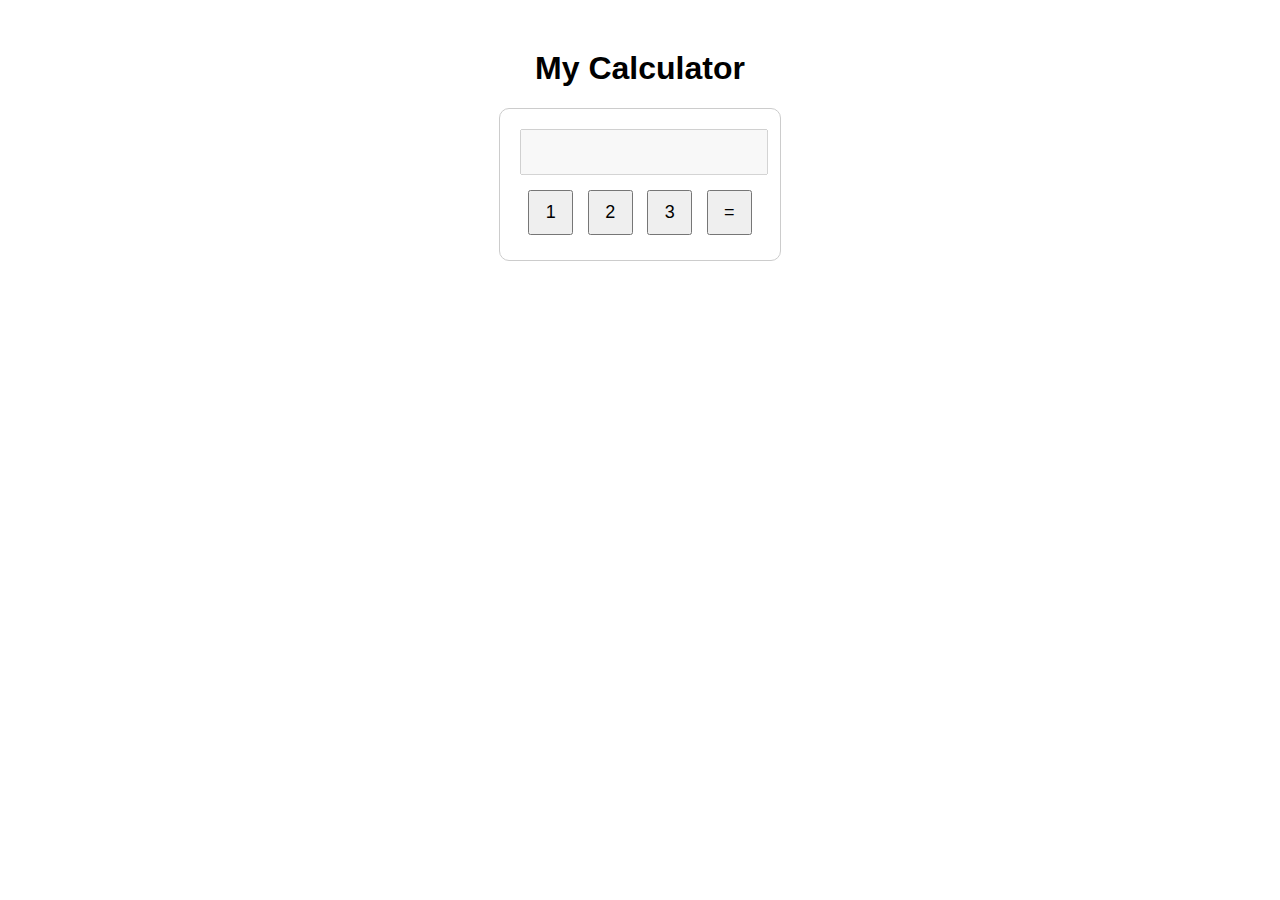
<file: index.html>
<!DOCTYPE html>
<html lang="en">
<head>
  <meta charset="UTF-8">
  <meta name="viewport" content="width=device-width, initial-scale=1.0">
  <title>Calculator</title>
  <style>
    body {
      font-family: Arial, sans-serif;
      text-align: center;
      margin-top: 50px;
    }
    .calculator {
      display: inline-block;
      border: 1px solid #ccc;
      padding: 20px;
      border-radius: 10px;
    }
    input {
      width: 100%;
      height: 40px;
      text-align: right;
      margin-bottom: 10px;
      font-size: 18px;
    }
    button {
      width: 45px;
      height: 45px;
      margin: 5px;
      font-size: 18px;
    }
  </style>
</head>
<body>
  <h1>My Calculator</h1>
  <div class="calculator">
    <input type="text" id="display" disabled>
    <br>
    <button onclick="appendValue('1')">1</button>
    <button onclick="appendValue('2')">2</button>
    <button onclick="appendValue('3')">3</button>
    <button onclick="calculate()">=</button>
  </div>

  <script src="script.js"></script>
</body>
</html>
</file>
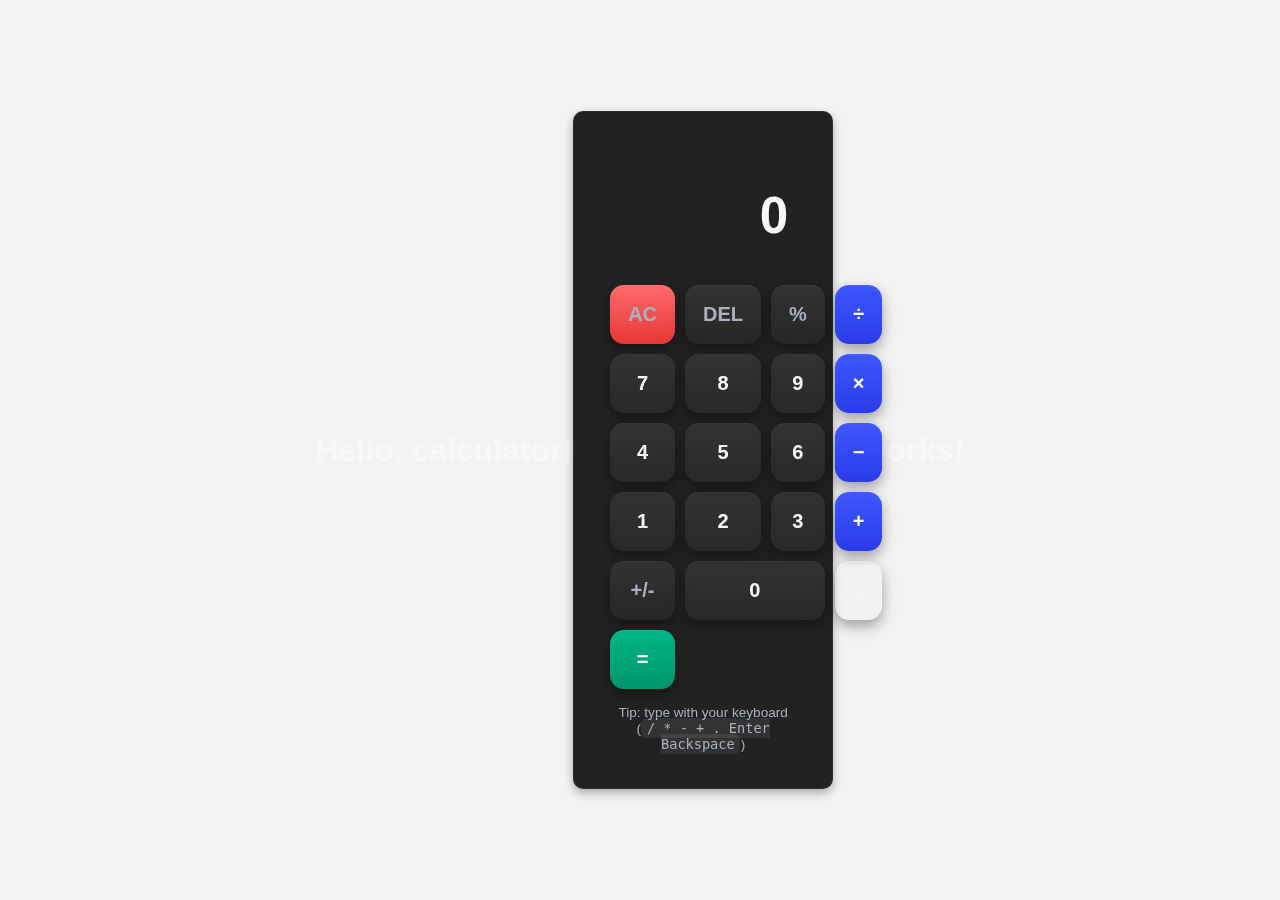
<file: index.html.html>
<!doctype html> <html> <head> <meta charset="utf-8" /> <meta name="viewport" content="width=device-width,initial-scale=1" /> <title>Calculator</title> </head> <body> <h1>Hello, calculator!</h1> </body> </html>
<!doctype html>
<html lang="en">
<head>
  <meta charset="utf-8" />
  <meta name="viewport" content="width=device-width,initial-scale=1" />
  <title>Calculator</title>
  <style>
    :root {
      --bg: #0e0f12;
      --panel: #1b1f2a;
      --text: #f7f8fa;
      --muted: #a9b0bf;
      --radius: 16px;
    }
    * { box-sizing: border-box; }
    body {
      margin: 0;
      font-family: ui-sans-serif, system-ui, -apple-system, Segoe UI, Roboto, Helvetica, Arial;
      background: radial-gradient(1200px 800px at 80% -10%, #1a2040, #0b0c12 60%, #08090d);
      color: var(--text);
      min-height: 100vh;
      display: grid;
      place-items: center;
      padding: 24px;
    }
    .calculator {
      width: min(420px, 100%);
      background: color-mix(in srgb, var(--panel), transparent 20%);
      border-radius: var(--radius);
      border: 1px solid rgba(255,255,255,.06);
      box-shadow: 0 30px 60px rgba(0,0,0,.5), inset 0 1px 0 rgba(255,255,255,.04);
      backdrop-filter: blur(8px);
    }
    .display {
      padding: 24px;
      text-align: right;
    }
    .prev {
      min-height: 24px;
      color: var(--muted);
      font-size: 0.95rem;
      letter-spacing: .5px;
    }
    .curr {
      margin-top: 6px;
      font-size: clamp(2rem, 8vw, 3.2rem);
      font-weight: 700;
      overflow: hidden;
      text-overflow: ellipsis;
      white-space: nowrap;
    }
    .grid {
      display: grid;
      grid-template-columns: repeat(4, 1fr);
      gap: 10px;
      padding: 16px;
    }
    button {
      appearance: none;
      border: none;
      border-radius: 14px;
      padding: 18px;
      font-size: 1.25rem;
      font-weight: 600;
      color: var(--text);
      background: linear-gradient(180deg, rgba(255,255,255,.08), rgba(255,255,255,.03));
      box-shadow: 0 6px 14px rgba(0,0,0,.35), inset 0 1px 0 rgba(255,255,255,.04);
      cursor: pointer;
      transition: transform .05s ease, filter .2s ease, background .2s ease;
    }
    button:active { transform: translateY(1px) scale(0.995); }
    button:hover { filter: brightness(1.05); }
    button.operator { background: linear-gradient(180deg, #3e57ff, #2a3ce8); }
    button.equal { background: linear-gradient(180deg, #00B686, #00956c); }
    button.secondary { background: linear-gradient(180deg, rgba(255,255,255,.08), rgba(255,255,255,.02)); color: var(--muted); }
    button.wide { grid-column: span 2; }
    button.danger { background: linear-gradient(180deg, #ff6b6b, #e63737); }
    .footer {
      padding: 0 16px 16px;
      text-align: center;
      color: var(--muted);
      font-size: .85rem;
    }
    .kbd {
      font-family: ui-monospace, SFMono-Regular, Menlo, Consolas, monospace;
      background: rgba(255,255,255,.08);
      border-radius: 6px;
      padding: 2px 6px;
    }
    @media (max-width: 380px) {
      button { padding: 16px; font-size: 1.1rem; }
    }
  </style>
</head>
<body>
  <div class="calculator" role="application" aria-label="Calculator">
    <div class="display" aria-live="polite">
      <div class="prev" id="prev"></div>
      <div class="curr" id="curr">0</div>
    </div>
    <div class="grid">
      <button class="secondary danger" data-action="clear">AC</button>
      <button class="secondary" data-action="delete">DEL</button>
      <button class="secondary" data-action="percent">%</button>
      <button class="operator" data-operator="÷">÷</button>

      <button data-digit="7">7</button>
      <button data-digit="8">8</button>
      <button data-digit="9">9</button>
      <button class="operator" data-operator="×">×</button>

      <button data-digit="4">4</button>
      <button data-digit="5">5</button>
      <button data-digit="6">6</button>
      <button class="operator" data-operator="−">−</button>

      <button data-digit="1">1</button>
      <button data-digit="2">2</button>
      <button data-digit="3">3</button>
      <button class="operator" data-operator="+">+</button>

      <button class="secondary" data-action="sign">+/-</button>
      <button data-digit="0" class="wide">0</button>
      <button data-dot="." aria-label="decimal point">.</button>
      <button class="equal" data-action="equals">=</button>
    </div>
    <div class="footer">
      Tip: type with your keyboard (<span class="kbd">/ * - + . Enter Backspace</span>)
    </div>
  </div>

  <script>
    (function () {
      const prevEl = document.getElementById('prev');
      const currEl = document.getElementById('curr');

      let previous = '';
      let current = '0';
      let operator = null;
      let overwrite = true;

      function format(numStr) {
        if (numStr === 'Error' || numStr === 'Cannot divide by 0') return numStr;
        if (!numStr || numStr === '-') return numStr || '0';
        let [intPart, decPart] = numStr.split('.');
        const sign = intPart.startsWith('-') ? '-' : '';
        intPart = intPart.replace('-', '');
        intPart = Number(intPart || '0').toLocaleString(undefined, { maximumFractionDigits: 0 });
        return sign + (decPart ? intPart + '.' + decPart : intPart);
      }

      function setCurrent(value) {
        current = value;
        currEl.textContent = format(current);
      }

      function setPrev(text) {
        prevEl.textContent = text || '';
      }

      function clearAll() {
        previous = '';
        current = '0';
        operator = null;
        overwrite = true;
        setPrev('');
        setCurrent('0');
      }

      function deleteDigit() {
        if (overwrite) return;
        if (current.length <= 1 || (current.length === 2 && current.startsWith('-'))) {
          setCurrent('0');
          overwrite = true;
        } else {
          setCurrent(current.slice(0, -1));
        }
      }

      function appendDigit(d) {
        if (overwrite) {
          setCurrent(d === '0' ? '0' : d);
          overwrite = false;
          return;
        }
        if (current.length >= 18) return;
        setCurrent(current === '0' ? d : current + d);
      }

      function appendDot() {
        if (overwrite) {
          setCurrent('0.');
          overwrite = false;
          return;
        }
        if (current.includes('.')) return;
        setCurrent(current + '.');
      }

      function toggleSign() {
        if (current === '0') return;
        setCurrent(current.startsWith('-') ? current.slice(1) : '-' + current);
        overwrite = false;
      }

      function toNumber(s) { return parseFloat(s); }

      function roundSmart(n) {
        const str = Number(n).toPrecision(12);
        return parseFloat(str).toString();
      }

      function percent() {
        const n = toNumber(current);
        if (isNaN(n)) return;
        setCurrent(roundSmart(n / 100));
        overwrite = true;
      }

      function chooseOperator(op) {
        if (operator && !overwrite) compute();
        operator = op;
        previous = current;
        setPrev(format(previous) + ' ' + operator);
        overwrite = true;
      }

      function compute() {
        if (!operator || previous === '' || overwrite) return;
        const a = toNumber(previous);
        const b = toNumber(current);
        let result;
        switch (operator) {
          case '+': result = a + b; break;
          case '−': result = a - b; break;
          case '×': result = a * b; break;
          case '÷':
            if (b === 0) {
              setPrev('');
              setCurrent('Cannot divide by 0');
              operator = null;
              previous = '';
              overwrite = true;
              return;
            }
            result = a / b; 
            break;
          default: return;
        }
        result = roundSmart(result);
        setPrev('');
        setCurrent(result);
        operator = null;
        previous = '';
        overwrite = true;
      }

      // Clicks
      document.querySelector('.grid').addEventListener('click', (e) => {
        const btn = e.target.closest('button');
        if (!btn) return;
        const digit = btn.getAttribute('data-digit');
        const op = btn.getAttribute('data-operator');
        const action = btn.getAttribute('data-action');
        if (digit) appendDigit(digit);
        else if (op) chooseOperator(op);
        else if (btn.hasAttribute('data-dot')) appendDot();
        else if (action === 'equals') compute();
        else if (action === 'clear') clearAll();
        else if (action === 'delete') deleteDigit();
        else if (action === 'sign') toggleSign();
        else if (action === 'percent') percent();
      });

      // Keyboard
      window.addEventListener('keydown', (e) => {
        if (e.ctrlKey || e.metaKey || e.altKey) return;
        const key = e.key;
        if (/\d/.test(key)) { appendDigit(key); return; }
        if (key === '.' || key === ',') { appendDot(); e.preventDefault(); return; }
        if (key === 'Backspace') { deleteDigit(); return; }
        if (key === 'Delete' || key === 'Escape') { clearAll(); return; }
        if (key === 'Enter' || key === '=') { compute(); e.preventDefault(); return; }
        if (key === '+' || key === '-' || key === '*' || key === '/') {
          const map = { '+': '+', '-': '−', '*': '×', '/': '÷' };
          chooseOperator(map[key]);
          e.preventDefault();
          return;
        }
        if (key === '%') { percent(); e.preventDefault(); return; }
      });

      clearAll();
    })();
  </script>
</body>
</html>
<link rel="stylesheet" href="style.css">
<script src="script.js" defer></script>
<!doctype html>
<html>
  <head><meta charset="utf-8"><title>Aranganathan</title></head>
  <body><h1>It works!</h1></body>
</html>
<script src="script.js"></script>
</file>
<file: style.css>
body {
  display: flex;
  justify-content: center;
  align-items: center;
  height: 100vh;
  background: #f3f3f3;
  font-family: Arial, sans-serif;
}

.calculator {
  width: 260px;
  padding: 20px;
  background: #222;
  border-radius: 10px;
  box-shadow: 0px 4px 10px rgba(0,0,0,0.3);
}

#display {
  width: 100%;
  height: 50px;
  font-size: 1.5em;
  margin-bottom: 15px;
  text-align: right;
  padding: 10px;
  border: none;
  border-radius: 5px;
}

.buttons button {
  width: 60px;
  height: 50px;
  margin: 5px;
  font-size: 1.2em;
  border: none;
  border-radius: 5px;
  cursor: pointer;
}

button:hover {
  opacity: 0.8;
}
</file>
